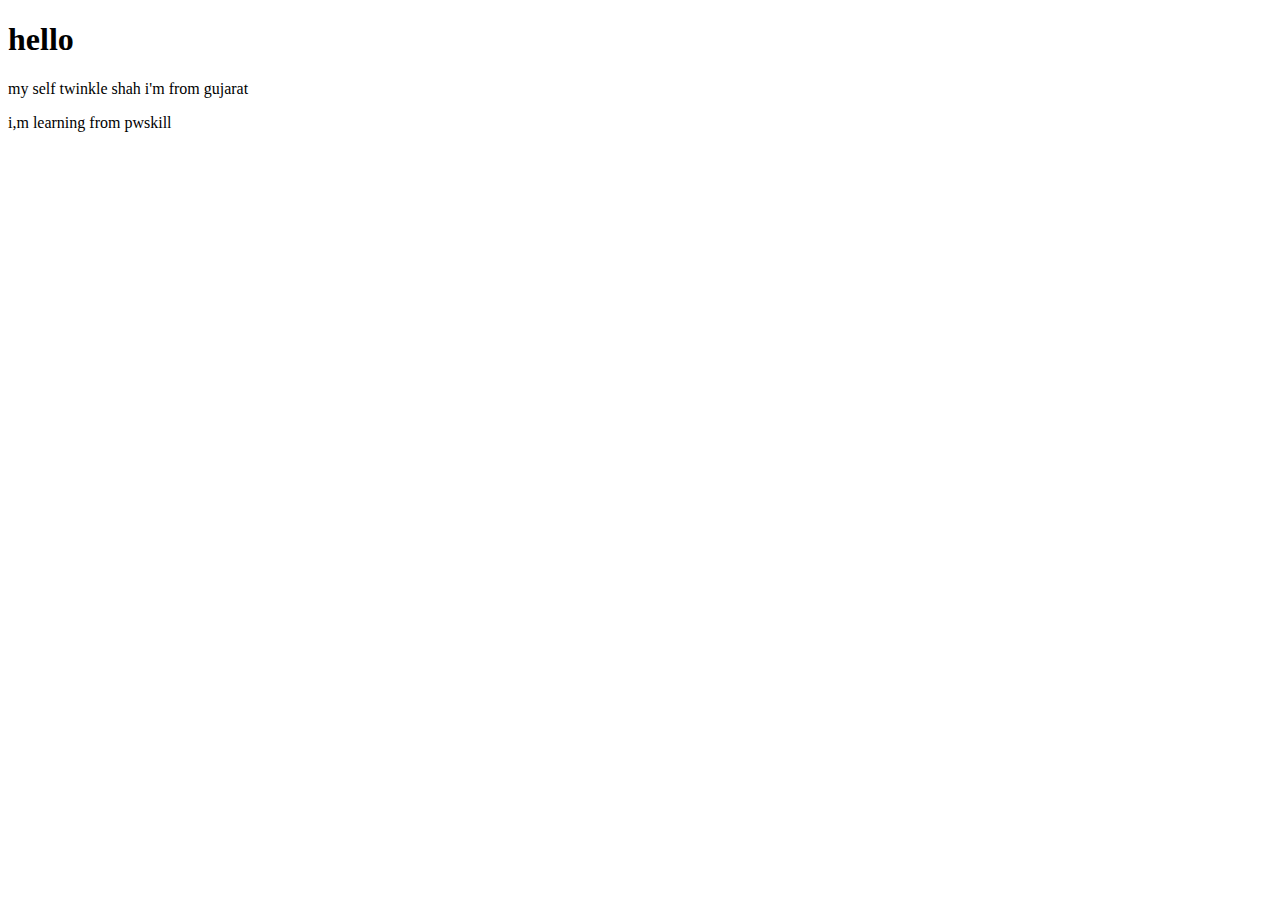
<file: index.html>
<!DOCTYPE html>
<html lang="en">
<head>
    <meta charset="UTF-8">
    <meta name="viewport" content="width=device-width, initial-scale=1.0">
    <title>pw skill</title>
</head>
<body>
    <h1>hello</h1>
    <p>my self twinkle shah i'm from gujarat</p>
    <p>i,m learning from pwskill</p>
</body>
<script src="./script.js"></script>
</html>
</file>
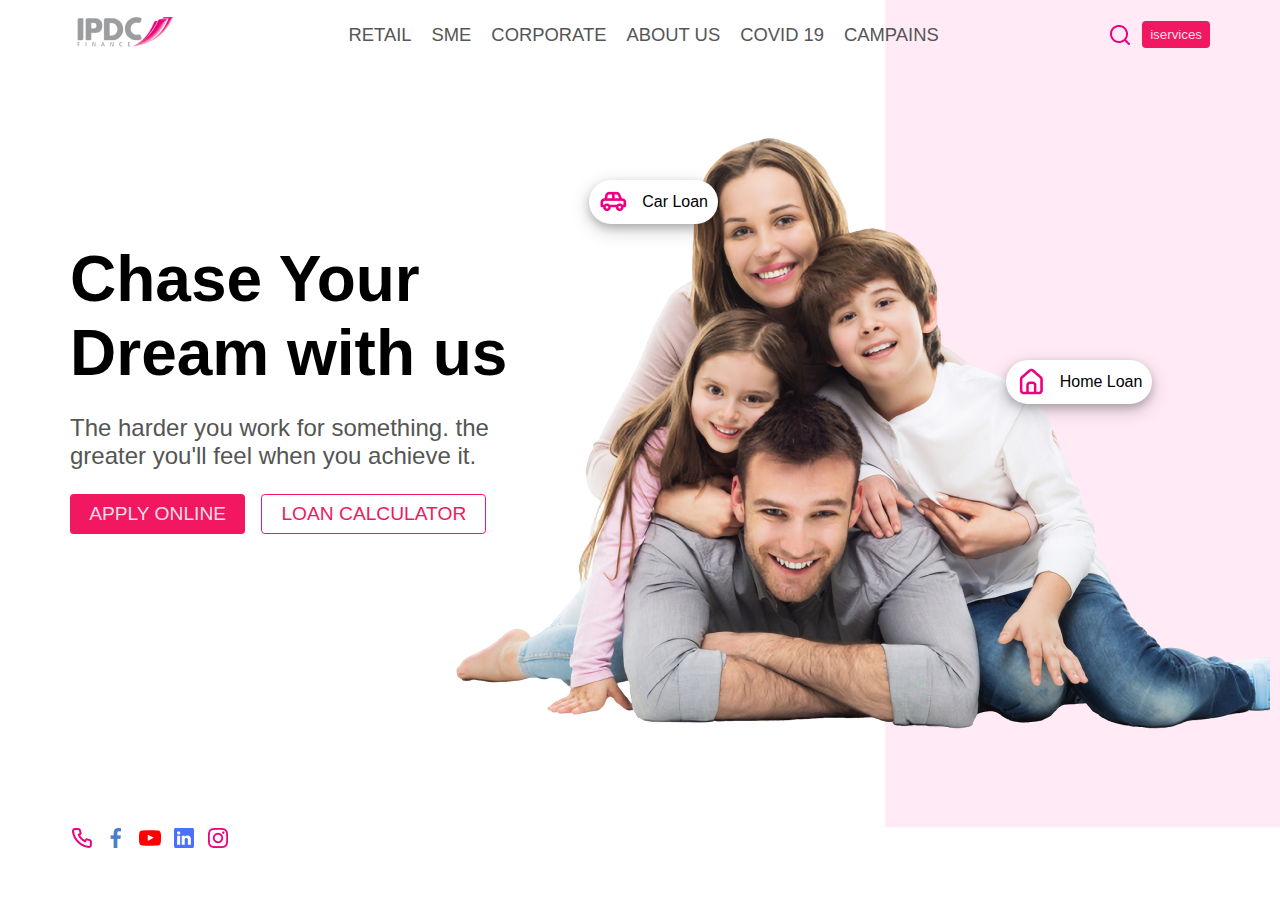
<file: Projects/02-IPDC-Web-Page/index.html>
<!DOCTYPE html>
<html lang="en">
<head>
    <meta charset="UTF-8">
    <meta name="viewport" content="width=device-width, initial-scale=1.0">
    <title>webpage-clone</title>
    <link rel="stylesheet" href="./style.css">
</head>
<body>
    <div class="container">
        <nav class="navbar">
            <div class="logo">
                <img src="./Assets/website-logo.png" alt="IPDC">
            </div>
            <div class="menu-bar">
                <ul class="menu">
                    <li>RETAIL</li>
                    <li>SME</li>
                    <li>CORPORATE</li>
                    <li>ABOUT US</li>
                    <li>COVID 19</li>
                    <li>CAMPAINS</li>
                </ul>
            </div>

            <div class="search-bar">
                <img src="./Assets/search-icon.png" alt="">
                <button class="btn">iservices</button>
                <span><i class="fa-solid fa-bars fa-lg"></i></span>
            </div>
        </nav>

        <main>
            <div class="left-side">
                <h1>Chase Your <br>Dream with us</h1>
                <p>The harder you work for something. the <br>greater you'll feel when you achieve it.</p>
                <div class="button">
                    <button class="lg-btn">APPLY ONLINE</button>
                    <button class="lg-btn-outline">LOAN CALCULATOR</button>
                </div>
                <div class="contact">
                    <img src="./Assets/phone.png" alt="">
                    <img src="./Assets/facebook.png" alt="">
                    <img src="./Assets/youtube.png" alt="">
                    <img src="./Assets/linkedin.png" alt="">
                    <img src="./Assets/instagram.png" alt="">
                </div>
            </div>

            <div class="right-side">
                <img src="./Assets/hero-image.png" class="hero-image" alt="">
                <button class="loan-btn car-btn">
                    <img src="./Assets/car.png" alt=""> Car Loan
                </button>
                <button class="loan-btn home-btn">
                    <img src="./Assets/House.png" alt=""> Home Loan
                </button>
            </div>
        </main>

    </div>
</body>
</html>
</file>
<file: Projects/02-IPDC-Web-Page/style.css>
*{
    margin: 0;
    padding: 0;
    box-sizing: border-box;
}

html,body{
    width: 100%;
    height: 100%;
    font-family: 'Gilory', sans-serif;
    background: url(./Assets/background-image.png);
    background-size: cover;
    font-size: 1rem;
}

.container{
    width: 90%;
    max-width: 1200px;
    margin: 0px auto;
    padding: 6px;
}

.navbar{
    display: flex;
    justify-content: space-between;
    align-items: center;
}

.navbar .menu{
    display: flex;
    gap: 20px;
    list-style: none;
    font-size: 1.15rem;
    font-weight: 500;
    color: #555;
}

.navbar .search-bar{
    display: flex;
    align-items: center;
    gap: 10px;
}

.btn{
    padding: 6px 8px;
    border: none;
    background-color: rgb(241, 23, 96);
    border-radius: 4px;
    color: #ffffffde;
}

.search-bar span{
    color: rgb(241, 23, 96);
}

main{
    display: flex;
}

.left-side{
    flex-basis: 60%;
}

h1{
    font-size: 4rem;
    margin: 2.8em 0em 0em;
}

p{
    font-size: 1.5rem;
    margin: 1em 0 1em 0;
    color: #555;
}

.button{
    display: flex;
    gap: 16px;
}

.lg-btn{
    font-size: 1.2rem;
    padding: .4em 1em;
    background-color: rgb(241, 23, 96);
    border: none;
    color: #ffffffde;
    border-radius: .2em;
}

.lg-btn-outline{
    font-size: 1.2rem;
    padding: .4em 1em;
    background-color: transparent;
    border: solid 1px rgb(241, 23, 96) ;
    color: rgb(241, 23, 96);
    border-radius: .2em;
}

.contact{
    position: absolute;
    display: flex;
    gap: 10px;
    align-items: center;
    bottom: 50px;
}

.right-side{
    flex-basis: auto;
}

img{
    max-width: 100%;
}

.loan-btn{
    font-size: 1rem;
    padding: .4em .6em;
    display: flex;
    align-items: center;
    gap: .8em;
    position: absolute;
    border-radius: 2.4em;
    border: none;
    background-color: #fff;
    box-shadow: 0 4px 8px 0 rgba(0, 0, 0, 0.2), 0 6px 20px 0 rgba(0, 0, 0, 0.19);
}

.car-btn{
    top: 20%;
    left: 46%;
}
.home-btn{
    top: 40%;
    right: 10%;
}

@media screen and (max-width: 360px) {
    .button{
        flex-direction: column;
    }

    main{
        flex-direction: column-reverse;
    }

    h1{
        margin-top: .6em;
    }

    img{
        padding-right: 40px;
    }
}

@media screen and (max-width: 600px) {
    .menu-bar{
        display: none;
    }
    h1{
        font-size: 2.2rem;
    }
    p{
        font-size: 1rem;
    }
    .lg-btn{
        font-size: 1rem;
    }
    .lg-btn-outline{
        font-size: 1rem;
    }
    main{
        flex-direction: column-reverse;
    }
    h1{
        margin-top: .6em;
    }
    .loan-btn{
        display: none;
    }
}

@media screen and (min-width: 768px) {
    .search-bar span{
        display: none;
    }

    .right-side .hero-image{
        position: absolute;
        right: 10px;
        margin-top: 50px;
    }
}
</file>
